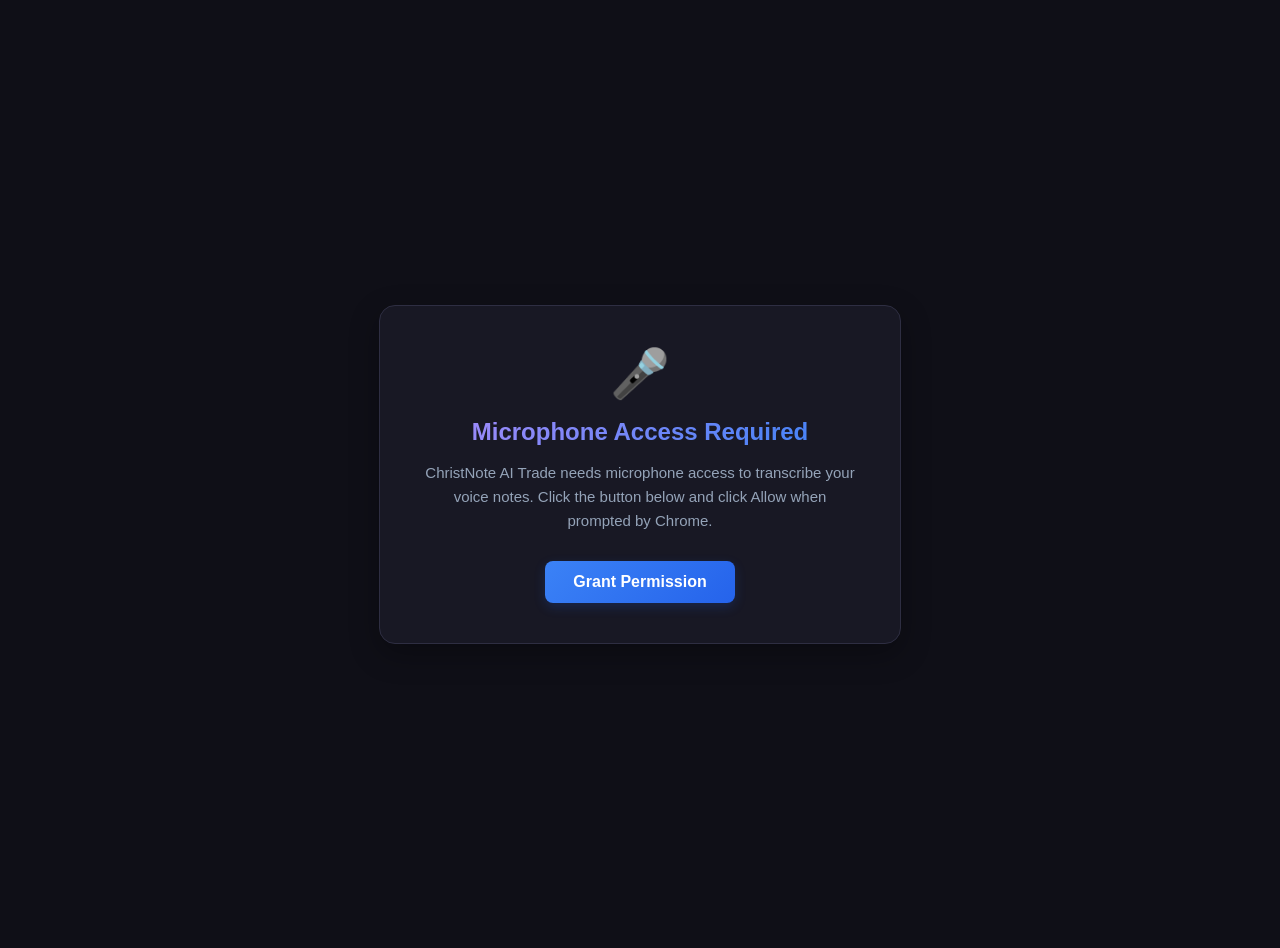
<file: ChromeExtension/permission.html>
<!DOCTYPE html>
<html>
<head>
  <meta charset="utf-8">
  <title data-i18n="micPermissionTitle">Microphone Permission Required — ChristNote AI Trade</title>
  <style>
    body {
      font-family: -apple-system, BlinkMacSystemFont, "Segoe UI", Roboto, Helvetica, Arial, sans-serif;
      display: flex;
      flex-direction: column;
      align-items: center;
      justify-content: center;
      height: 100vh;
      margin: 0;
      background-color: #0f0f17;
      color: #e2e8f0;
      text-align: center;
      padding: 24px;
    }
    .card {
      background: #181824;
      border: 1px solid #2e2e42;
      border-radius: 16px;
      padding: 40px;
      max-width: 440px;
      box-shadow: 0 10px 30px rgba(0,0,0,0.3);
    }
    h1 {
      font-size: 24px;
      margin-top: 0;
      margin-bottom: 12px;
      background: linear-gradient(135deg, #a78bfa, #3b82f6);
      -webkit-background-clip: text;
      -webkit-text-fill-color: transparent;
    }
    p {
      line-height: 1.6;
      color: #94a3b8;
      margin-bottom: 28px;
      font-size: 15px;
    }
    .icon {
      font-size: 48px;
      margin-bottom: 16px;
      display: inline-block;
      animation: pulse 2s infinite;
    }
    @keyframes pulse {
      0%, 100% { transform: scale(1); }
      50% { transform: scale(1.08); }
    }
    button {
      background: linear-gradient(135deg, #3b82f6, #2563eb);
      color: white;
      border: none;
      padding: 12px 28px;
      font-size: 16px;
      font-weight: 600;
      border-radius: 8px;
      cursor: pointer;
      box-shadow: 0 4px 12px rgba(37, 99, 235, 0.2);
      transition: all 0.2s ease;
    }
    button:hover {
      transform: translateY(-1px);
      box-shadow: 0 6px 16px rgba(37, 99, 235, 0.3);
    }
    button:active {
      transform: translateY(1px);
    }
  </style>
</head>
<body>
  <div class="card">
    <div class="icon">🎤</div>
    <h1 data-i18n="micPermissionHeader">Microphone Access Required</h1>
    <p data-i18n="micPermissionDesc">ChristNote AI Trade needs microphone access to transcribe your voice notes. Click the button below and click Allow when prompted by Chrome.</p>
    <button id="request-btn" data-i18n="micPermissionBtn">Grant Permission</button>
  </div>
  <script>
    function translateUI() {
      document.querySelectorAll('[data-i18n]').forEach(el => {
        const key = el.getAttribute('data-i18n');
        const message = chrome.i18n.getMessage(key);
        if (message) {
          if (el.tagName === 'TITLE') document.title = message;
          else el.innerText = message;
        }
      });
    }

    document.addEventListener('DOMContentLoaded', () => {
      translateUI();
    });

    document.getElementById('request-btn').addEventListener('click', async () => {
      try {
        const stream = await navigator.mediaDevices.getUserMedia({ audio: true });
        stream.getTracks().forEach(track => track.stop());
        alert(chrome.i18n.getMessage('micPermissionSuccess'));
        window.close();
      } catch (err) {
        alert(chrome.i18n.getMessage('micPermissionDenied'));
      }
    });
  </script>
</body>
</html>
</file>
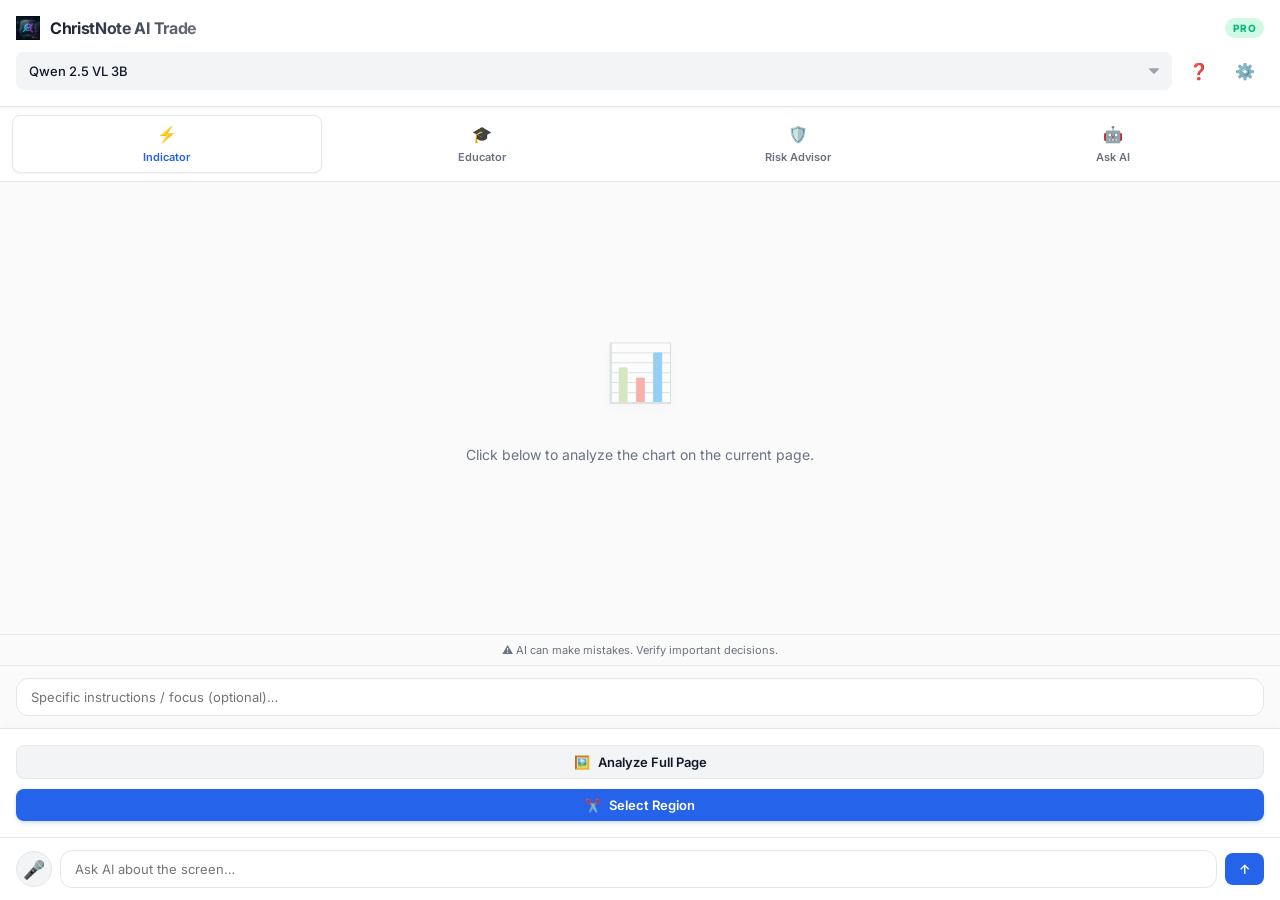
<file: ChromeExtension/sidepanel.html>
<!DOCTYPE html>
<html>
<head>
  <meta charset="UTF-8">
  <title>ChristNote AI Trade</title>
  <link rel="stylesheet" href="sidepanel.css">
  <style>
    /* Inline styles moved to sidepanel.css for better organization */
  </style>
</head>
<body>
  <div class="header">
    <div class="title-row">
      <span class="icon"><img src="icon128.png" class="app-icon" alt="Icon"></span>
      <h1 data-i18n="appName">ChristNote AI Trade</h1>
      <span id="trial-badge" class="trial-badge active">PRO</span>
    </div>
    <div class="settings-row">
      <select id="model-select">
        <optgroup label="📷 Ollama Vision (Local)" id="ollama-vision-optgroup">
          <option value="ollama/qwen2.5vl:3b">Qwen 2.5 VL 3B</option>
          <option value="ollama/qwen2.5vl:7b">Qwen 2.5 VL 7B</option>
          <option value="ollama/llava">LLaVA</option>
          <option value="ollama/llava-llama3">LLaVA LLaMA 3</option>
          <option value="ollama/minicpm-v">MiniCPM-V</option>
          <option value="ollama/moondream">Moondream</option>
        </optgroup>
        <optgroup label="💬 Ollama Text (Local)" id="ollama-text-optgroup">
          <option value="ollama-text/llama3.2:3b">Llama 3.2 3B</option>
          <option value="ollama-text/llama3.2:1b">Llama 3.2 1B</option>
          <option value="ollama-text/llama3.1:8b">Llama 3.1 8B</option>
          <option value="ollama-text/mistral">Mistral 7B</option>
          <option value="ollama-text/gemma3:4b">Gemma 3 4B</option>
          <option value="ollama-text/phi4-mini">Phi 4 Mini</option>
          <option value="ollama-text/qwen2.5:7b">Qwen 2.5 7B</option>
          <option value="ollama-text/deepseek-r1:8b">DeepSeek R1 8B</option>
        </optgroup>
        <optgroup label="📷 NVIDIA NIM Vision (Cloud)" id="nvidia-optgroup">
          <option value="nvidia/nvidia/nemotron-nano-12b-v2-vl">Nemotron Nano 12B VL</option>
          <option value="nvidia/meta/llama-3.2-11b-vision-instruct">Llama 3.2 11B Vision</option>
          <option value="nvidia/meta/llama-3.2-90b-vision-instruct">Llama 3.2 90B Vision</option>
          <option value="nvidia/microsoft/phi-3.5-vision-instruct">Phi 3.5 Vision</option>
        </optgroup>
        <optgroup label="💬 NVIDIA NIM Text (Cloud)" id="nvidia-text-optgroup">
          <option value="nvidia-text/meta/llama-3.1-8b-instruct">Llama 3.1 8B Instruct</option>
          <option value="nvidia-text/meta/llama-3.3-70b-instruct">Llama 3.3 70B Instruct</option>
          <option value="nvidia-text/nvidia/llama-3.1-nemotron-nano-8b-v1">Nemotron Nano 8B</option>
          <option value="nvidia-text/mistralai/mistral-7b-instruct-v0.3">Mistral 7B Instruct</option>
        </optgroup>
      </select>
      <button id="help-btn" title="Help/Setup">❓</button>
      <button id="settings-btn" title="Settings">⚙️</button>
    </div>
  </div>

  <div class="mode-selector">
    <button class="mode-btn active" data-mode="indicator">
      <span class="mode-icon">⚡</span>
      <span class="mode-label" data-i18n="modeIndicator">Indicator</span>
    </button>
    <button class="mode-btn" data-mode="educator">
      <span class="mode-icon">🎓</span>
      <span class="mode-label" data-i18n="modeEducator">Educator</span>
    </button>
    <button class="mode-btn" data-mode="riskAdvisor">
      <span class="mode-icon">🛡️</span>
      <span class="mode-label" data-i18n="modeRiskAdvisor">Risk Advisor</span>
    </button>
    <button class="mode-btn" data-mode="general">
      <span class="mode-icon">🤖</span>
      <span class="mode-label" data-i18n="modeAskAI">Ask AI</span>
    </button>
  </div>

  <div id="help-view" class="view hidden">
    <h3 data-i18n="howItWorksTitle">How it Works</h3>
    <p data-i18n="howItWorksDesc" style="font-size: 13px; line-height: 1.5; color: var(--text-secondary); margin-bottom: 20px;">
      ChristNote AI Trade combines computer vision with large language models to provide professional trading insights. It captures your screen, identifies chart patterns, indicators, and price action, then generates a detailed analysis based on your selected mode.
    </p>

    <h3 data-i18n="setupGuide">Setup Guide</h3>
    <div class="help-content">
      <section>
        <h4 data-i18n="setupStep1Title">1. Load Extension</h4>
        <p data-i18n="setupStep1Desc">Open chrome://extensions/, enable Developer mode, and load the extension folder.</p>
      </section>
      <section>
        <h4 data-i18n="setupStep2Title">2. Install Ollama (for local models)</h4>
        <p data-i18n="setupStep2Desc">Download from ollama.com and run a model (e.g., qwen2.5vl).</p>
        <code>ollama run qwen2.5vl:7b</code>
      </section>
      <section>
        <h4 data-i18n="setupStep3Title">3. Ollama CORS Fix</h4>
        <p data-i18n="setupStep3Desc">Restart Ollama with OLLAMA_ORIGINS="chrome-extension://*" to allow connection.</p>
        <code>OLLAMA_ORIGINS="chrome-extension://*" ollama serve</code>
      </section>
      <section>
        <h4 data-i18n="setupStep4Title">4. Cloud AI (Optional)</h4>
        <p>To use NVIDIA NIM text or vision models, go to ⚙️ Settings and enter your API key.</p>
      </section>
      <section>
        <h4 data-i18n="setupStep5Title">5. Voice Input</h4>
        <p>Click the 🎤 mic button to record. Supports Ukrainian, English, and 17 other languages. Set the language in ⚙️ Settings.</p>
      </section>
    </div>
    <button id="close-help-btn" class="primary" data-i18n="gotIt">Got it!</button>
  </div>

  <div id="settings-view" class="view hidden">
    <h3 data-i18n="settings">Settings</h3>
    <div class="field">
      <label data-i18n="ollamaUrl">Ollama URL (Local)</label>
      <input type="text" id="ollama-url" placeholder="http://localhost:11434">
      <span class="field-desc">Install from <a href="https://ollama.com" target="_blank">ollama.com</a>.<br>Start with CORS: <code>OLLAMA_ORIGINS="chrome-extension://*" ollama serve</code></span>
    </div>
    <div class="field">
      <label>Custom Ollama Vision Model (Optional)</label>
      <input type="text" id="custom-ollama-model" placeholder="e.g. llama3.2-vision">
    </div>
    <div class="field">
      <label>Custom Ollama Text Model (Optional)</label>
      <input type="text" id="custom-ollama-text-model" placeholder="e.g. llama3.1:70b">
    </div>
    <div class="field">
      <label data-i18n="nvidiaKey">NVIDIA API Key</label>
      <input type="password" id="nvidia-key" placeholder="nvapi-...">
      <span class="field-desc">Used for both NVIDIA vision and text models.</span>
    </div>
    <div class="field">
      <label>Custom NVIDIA Model Name (Optional)</label>
      <input type="text" id="custom-nvidia-model" placeholder="e.g. nvidia/grusa-vision">
    </div>

    <div class="field">
      <label data-i18n="responseLang">Response Language (AI output)</label>
      <select id="language-select">
        <option value="en">English</option>
        <option value="uk">Ukrainian (Українська)</option>
        <option value="es">Spanish (Español)</option>
        <option value="fr">French (Français)</option>
        <option value="de">German (Deutsch)</option>
        <option value="it">Italian (Italiano)</option>
        <option value="pt">Portuguese (Português)</option>
        <option value="ru">Russian (Русский)</option>
        <option value="pl">Polish (Polski)</option>
        <option value="nl">Dutch (Nederlands)</option>
        <option value="zh">Chinese (中文)</option>
        <option value="ja">Japanese (日本語)</option>
        <option value="ko">Korean (한국어)</option>
        <option value="ar">Arabic (العربية)</option>
        <option value="hi">Hindi (हिन्दी)</option>
        <option value="tr">Turkish (Türkçe)</option>
        <option value="vi">Vietnamese (Tiếng Việt)</option>
        <option value="th">Thai (ภาษาไทย)</option>
        <option value="id">Indonesian (Bahasa Indonesia)</option>
      </select>
    </div>

    <div class="field">
      <label data-i18n="voiceLang">🎤 Voice Recognition Language</label>
      <select id="speech-language-select">
        <option value="en-US">English (US)</option>
        <option value="uk-UA">Ukrainian (Українська)</option>
        <option value="es-ES">Spanish (Español)</option>
        <option value="fr-FR">French (Français)</option>
        <option value="de-DE">German (Deutsch)</option>
        <option value="it-IT">Italian (Italiano)</option>
        <option value="pt-BR">Portuguese (Brasil)</option>
        <option value="ru-RU">Russian (Русский)</option>
        <option value="pl-PL">Polish (Polski)</option>
        <option value="nl-NL">Dutch (Nederlands)</option>
        <option value="zh-CN">Chinese (中文)</option>
        <option value="ja-JP">Japanese (日本語)</option>
        <option value="ko-KR">Korean (한국어)</option>
        <option value="ar-SA">Arabic (العربية)</option>
        <option value="hi-IN">Hindi (हिन्दी)</option>
        <option value="tr-TR">Turkish (Türkçe)</option>
        <option value="vi-VN">Vietnamese (Tiếng Việt)</option>
        <option value="th-TH">Thai (ภาษาไทย)</option>
        <option value="id-ID">Indonesian (Bahasa Indonesia)</option>
      </select>
      <span class="field-desc">Language used when recording voice with the 🎤 button.</span>
    </div>

    <!-- GDPR Rules & Consent Block -->
    <div class="gdpr-block">
      <h5 data-i18n="gdprTitle">🛡️ GDPR & Cloud Data Protection</h5>
      <p>Using cloud providers (NVIDIA) sends captured screen content encrypted over HTTPS for processing. No images are stored, logged, or used for model training under GDPR compliance.</p>
      <label class="consent-label">
        <input type="checkbox" id="cloud-consent"> <span data-i18n="gdprConsent">I consent to secure cloud data transmission for analysis.</span>
      </label>
    </div>

    <button id="save-settings-btn" class="primary" data-i18n="save">Save & Close</button>
  </div>

  <div id="content" class="content">
    <div id="idle-view" class="view">
      <div class="big-icon">📊</div>
      <p id="idle-text" data-i18n="idleText">Click below to analyze the chart on the current page.</p>
    </div>

    <div id="loading-view" class="view hidden">
      <div class="spinner"></div>
      <p id="loading-text">AI is thinking...</p>
    </div>

    <div id="result-view" class="view hidden">
      <div id="result-header" class="result-header">
        <span id="recommendation-badge" class="badge">BUY</span>
        <span id="confidence-text">Confidence: 85%</span>
      </div>
      <div id="result-text" class="result-text"></div>
      <div id="key-signals" class="signals"></div>
    </div>
  </div>

  <div id="disclaimer-bar" class="disclaimer-bar" data-i18n="verifyDecisions">
    ⚠️ AI can make mistakes. Verify important decisions.
  </div>

  <div id="instructions-container" class="instructions-container">
    <input type="text" id="specific-instructions" placeholder="Specific instructions / focus (optional)…" data-i18n-placeholder="instrPlaceholder">
  </div>

  <!-- Screen context indicator (for text models) -->
  <div id="screen-ctx-badge" class="screen-ctx-badge" data-i18n="screenCtxAvailable">
    📷 Screen context available from last vision analysis
  </div>

  <div class="toolbar">
    <button id="capture-full-btn" class="secondary">
      <span>🖼️</span> <span data-i18n="captureFull">Analyze Full Page</span>
    </button>
    <button id="capture-region-btn" class="primary">
      <span>✂️</span> <span data-i18n="captureRegion">Select Region</span>
    </button>
  </div>

  <!-- Transcript display (shown while recording) -->
  <div id="transcript-strip" class="transcript-strip"></div>

  <!-- Ask bar (always visible) -->
  <div class="ask-row">
    <button id="mic-btn" class="mic-btn" title="Record voice (auto-stops on silence)">🎤</button>
    <input type="text" id="ask-input" placeholder="Ask AI about the screen…">
    <button id="ask-send-btn" class="ask-send-btn" title="Send question to AI">↑</button>
  </div>

  <div id="cors-notice" class="notice hidden">
    <strong>⚠️ Ollama CORS Required</strong>
    <p>Run Ollama with:</p>
    <code>OLLAMA_ORIGINS="chrome-extension://*" ollama serve</code>
  </div>

  <script src="sidepanel.js"></script>
</body>
</html>
</file>
<file: ChromeExtension/sidepanel.css>
@import url('https://fonts.googleapis.com/css2?family=Inter:wght@400;500;600;700&display=swap');

:root {
  --bg: #fafafa;
  --surface: #ffffff;
  --text: #111827;
  --text-secondary: #6b7280;
  --accent: #2563eb;
  --accent-hover: #1d4ed8;
  --border: #e5e7eb;
  --secondary: #f3f4f6;
  --success: #10b981;
  --success-bg: #d1fae5;
  --danger: #ef4444;
  --danger-bg: #fee2e2;
  --warning: #f59e0b;
  --warning-bg: #fef3c7;
  --radius: 12px;
  --radius-sm: 8px;
  --shadow-sm: 0 1px 2px 0 rgba(0, 0, 0, 0.05);
  --shadow: 0 4px 6px -1px rgba(0, 0, 0, 0.1), 0 2px 4px -1px rgba(0, 0, 0, 0.06);
  --shadow-lg: 0 10px 15px -3px rgba(0, 0, 0, 0.1), 0 4px 6px -2px rgba(0, 0, 0, 0.05);
}

@media (prefers-color-scheme: dark) {
  :root {
    --bg: #0f1115;
    --surface: #181b21;
    --text: #f9fafb;
    --text-secondary: #9ca3af;
    --accent: #3b82f6;
    --accent-hover: #60a5fa;
    --border: #272a30;
    --secondary: #20242b;
    --success: #34d399;
    --success-bg: rgba(16, 185, 129, 0.15);
    --danger: #f87171;
    --danger-bg: rgba(239, 68, 68, 0.15);
    --warning: #fbbf24;
    --warning-bg: rgba(245, 158, 11, 0.15);
  }
}

body {
  margin: 0;
  font-family: 'Inter', -apple-system, BlinkMacSystemFont, "Segoe UI", Roboto, Helvetica, Arial, sans-serif;
  background: var(--bg);
  color: var(--text);
  display: flex;
  flex-direction: column;
  height: 100vh;
  overflow: hidden;
  -webkit-font-smoothing: antialiased;
  -moz-osx-font-smoothing: grayscale;
}

/* Header */
.header {
  padding: 16px;
  background: var(--surface);
  border-bottom: 1px solid var(--border);
  display: flex;
  flex-direction: column;
  gap: 12px;
  z-index: 10;
  box-shadow: var(--shadow-sm);
}

.title-row {
  display: flex;
  align-items: center;
  gap: 10px;
}

.title-row h1 {
  margin: 0;
  font-size: 16px;
  font-weight: 700;
  letter-spacing: -0.02em;
  background: linear-gradient(135deg, var(--text), var(--text-secondary));
  -webkit-background-clip: text;
  -webkit-text-fill-color: transparent;
}

.icon {
  display: flex;
  align-items: center;
  justify-content: center;
}

.app-icon {
  width: 24px;
  height: 24px;
  object-shadow: var(--shadow-sm);
}

.trial-badge {
  font-size: 10px;
  font-weight: 800;
  padding: 4px 8px;
  border-radius: 20px;
  background: var(--secondary);
  color: var(--text);
  margin-left: auto;
  letter-spacing: 0.05em;
  text-transform: uppercase;
}

.trial-badge.active {
  background: var(--success-bg);
  color: var(--success);
}

.settings-row {
  display: flex;
  gap: 8px;
}

select {
  flex: 1;
  background: var(--secondary);
  color: var(--text);
  border: 1px solid transparent;
  border-radius: var(--radius-sm);
  padding: 8px 12px;
  font-size: 13px;
  font-weight: 500;
  font-family: inherit;
  transition: all 0.2s ease;
  appearance: none;
  background-image: url("data:image/svg+xml;charset=US-ASCII,%3Csvg%20xmlns%3D%22http%3A%2F%2Fwww.w3.org%2F2000%2Fsvg%22%20width%3D%22292.4%22%20height%3D%22292.4%22%3E%3Cpath%20fill%3D%22%239ca3af%22%20d%3D%22M287%2069.4a17.6%2017.6%200%200%200-13-5.4H18.4c-5%200-9.3%201.8-12.9%205.4A17.6%2017.6%200%200%200%200%2082.2c0%205%201.8%209.3%205.4%2012.9l128%20127.9c3.6%203.6%207.8%205.4%2012.8%205.4s9.2-1.8%2012.8-5.4L287%2095c3.5-3.5%205.4-7.8%205.4-12.8%200-5-1.9-9.2-5.5-12.8z%22%2F%3E%3C%2Fsvg%3E");
  background-repeat: no-repeat;
  background-position: right 12px top 50%;
  background-size: 10px auto;
}

select:hover, select:focus {
  border-color: var(--accent);
  background-color: var(--surface);
  outline: none;
  box-shadow: 0 0 0 3px rgba(37, 99, 235, 0.1);
}

button {
  cursor: pointer;
  border: none;
  border-radius: var(--radius-sm);
  font-size: 13px;
  font-weight: 600;
  font-family: inherit;
  display: flex;
  align-items: center;
  justify-content: center;
  gap: 8px;
  padding: 8px 14px;
  transition: all 0.2s cubic-bezier(0.4, 0, 0.2, 1);
}

button:disabled {
  opacity: 0.5;
  cursor: not-allowed;
  transform: none !important;
}

button:active:not(:disabled) {
  transform: scale(0.97);
}

button.primary {
  background: var(--accent);
  color: white;
  box-shadow: 0 2px 4px rgba(37, 99, 235, 0.2);
}

button.primary:hover:not(:disabled) {
  background: var(--accent-hover);
  box-shadow: 0 4px 6px rgba(37, 99, 235, 0.25);
}

button.secondary {
  background: var(--secondary);
  color: var(--text);
  border: 1px solid var(--border);
}

button.secondary:hover:not(:disabled) {
  background: var(--border);
}

#help-btn, #settings-btn {
  padding: 8px;
  background: transparent;
  font-size: 16px;
  border: 1px solid transparent;
}

#help-btn:hover, #settings-btn:hover {
  background: var(--secondary);
  border-color: var(--border);
}

/* Mode Selector */
.mode-selector {
  display: flex;
  padding: 8px 12px;
  background: var(--surface);
  border-bottom: 1px solid var(--border);
  gap: 6px;
}

.mode-btn {
  flex: 1;
  display: flex;
  flex-direction: column;
  align-items: center;
  gap: 4px;
  background: transparent;
  border: 1px solid transparent;
  border-radius: var(--radius-sm);
  color: var(--text-secondary);
  padding: 8px 4px;
  font-size: 11px;
}

.mode-btn:hover {
  background: var(--secondary);
  color: var(--text);
}

.mode-btn.active {
  background: var(--surface);
  color: var(--accent);
  border-color: var(--border);
  box-shadow: var(--shadow-sm);
}

.mode-btn.active[data-mode="educator"] { color: #d97706; }
.mode-btn.active[data-mode="riskAdvisor"] { color: #059669; }
.mode-btn.active[data-mode="general"] { color: #7c3aed; }

.mode-icon {
  font-size: 16px;
  margin-bottom: 2px;
}

/* Content Area */
.content {
  flex: 1;
  overflow-y: auto;
  padding: 20px;
  display: flex;
  flex-direction: column;
  background: var(--bg);
}

.view {
  display: flex;
  flex-direction: column;
  align-items: center;
  justify-content: center;
  text-align: center;
  gap: 16px;
  height: 100%;
}

.big-icon {
  font-size: 56px;
  opacity: 0.4;
  margin-bottom: 8px;
  filter: drop-shadow(0 4px 6px rgba(0,0,0,0.05));
}

#idle-text {
  color: var(--text-secondary);
  font-size: 14px;
  line-height: 1.5;
  max-width: 80%;
}

.hidden {
  display: none !important;
}

/* Spinner */
.spinner {
  width: 40px;
  height: 40px;
  border: 3px solid var(--border);
  border-top-color: var(--accent);
  border-radius: 50%;
  animation: spin 0.8s cubic-bezier(0.5, 0, 0.5, 1) infinite;
}

@keyframes spin {
  to { transform: rotate(360deg); }
}

#loading-text {
  font-weight: 500;
  color: var(--text-secondary);
  animation: pulse-text 1.5s infinite;
}

@keyframes pulse-text {
  0%, 100% { opacity: 0.6; }
  50% { opacity: 1; }
}

/* Results */
.result-header {
  width: 100%;
  display: flex;
  justify-content: space-between;
  align-items: center;
  margin-bottom: 20px;
}

.badge {
  padding: 6px 14px;
  border-radius: 20px;
  font-weight: 700;
  font-size: 13px;
  letter-spacing: 0.05em;
  box-shadow: var(--shadow-sm);
}

.badge.buy { background: var(--success-bg); color: var(--success); border: 1px solid rgba(16,185,129,0.2); }
.badge.sell { background: var(--danger-bg); color: var(--danger); border: 1px solid rgba(239,68,68,0.2); }
.badge.skip { background: var(--warning-bg); color: var(--warning); border: 1px solid rgba(245,158,11,0.2); }

#confidence-text {
  font-size: 12px;
  font-weight: 600;
  color: var(--text-secondary);
  background: var(--surface);
  padding: 4px 10px;
  border-radius: 12px;
  border: 1px solid var(--border);
}

.result-text {
  width: 100%;
  text-align: left;
  line-height: 1.6;
  font-size: 14px;
  color: var(--text);
  background: var(--surface);
  padding: 16px;
  border-radius: var(--radius);
  border: 1px solid var(--border);
  box-shadow: var(--shadow-sm);
}

.signals {
  width: 100%;
  display: flex;
  flex-direction: column;
  gap: 8px;
  margin-top: 20px;
}

.signals-container {
  background: var(--surface);
  border: 1px solid var(--border);
  border-radius: var(--radius);
  padding: 16px;
  box-shadow: var(--shadow-sm);
}

.signals-title {
  font-size: 12px;
  font-weight: 700;
  text-transform: uppercase;
  color: var(--text-secondary);
  margin-bottom: 12px;
  letter-spacing: 0.05em;
}

/* Toolbars & Input */
.toolbar {
  padding: 16px;
  background: var(--surface);
  border-top: 1px solid var(--border);
  display: flex;
  flex-direction: column;
  gap: 10px;
  box-shadow: 0 -4px 6px -1px rgba(0,0,0,0.02);
}

.instructions-container {
  padding: 12px 16px;
  background: var(--bg);
  border-top: 1px solid var(--border);
}

.instructions-container input, .ask-row input {
  width: 100%;
  padding: 10px 14px;
  background: var(--surface);
  color: var(--text);
  border: 1px solid var(--border);
  border-radius: var(--radius);
  font-size: 13px;
  font-family: inherit;
  box-sizing: border-box;
  transition: all 0.2s;
  box-shadow: inset 0 1px 2px rgba(0,0,0,0.02);
}

.instructions-container input:focus, .ask-row input:focus {
  border-color: var(--accent);
  outline: none;
  box-shadow: 0 0 0 3px rgba(37, 99, 235, 0.1);
}

.ask-row {
  display: flex;
  gap: 8px;
  align-items: center;
  padding: 12px 16px;
  background: var(--surface);
  border-top: 1px solid var(--border);
}

.mic-btn {
  background: var(--secondary);
  border: 1px solid var(--border);
  cursor: pointer;
  font-size: 18px;
  padding: 8px;
  border-radius: 50%;
  transition: all 0.2s;
  display: flex;
  align-items: center;
  justify-content: center;
  width: 36px;
  height: 36px;
}

.mic-btn:hover {
  background: var(--border);
}

.mic-btn.recording {
  background: var(--danger-bg);
  color: var(--danger);
  border-color: rgba(239, 68, 68, 0.3);
  animation: pulse-mic 1.5s infinite;
}

@keyframes pulse-mic {
  0% { box-shadow: 0 0 0 0 rgba(239, 68, 68, 0.4); }
  70% { box-shadow: 0 0 0 10px rgba(239, 68, 68, 0); }
  100% { box-shadow: 0 0 0 0 rgba(239, 68, 68, 0); }
}

.ask-send-btn {
  background: var(--accent);
  border: none;
  border-radius: var(--radius-sm);
  color: white;
  cursor: pointer;
  padding: 8px 14px;
  font-size: 13px;
  font-weight: 600;
}

.transcript-strip {
  font-size: 12px;
  color: var(--danger);
  padding: 8px 16px;
  background: var(--danger-bg);
  border-top: 1px solid rgba(239, 68, 68, 0.2);
  display: none;
  line-height: 1.5;
  font-weight: 500;
}

.transcript-strip.visible { display: block; }

.disclaimer-bar {
  text-align: center;
  font-size: 11px;
  color: var(--text-secondary);
  padding: 8px;
  background: var(--bg);
  border-top: 1px solid var(--border);
}

/* Badges & Notices */
.text-model-badge, .screen-ctx-badge {
  font-size: 10px;
  font-weight: 700;
  padding: 4px 8px;
  border-radius: 12px;
  background: rgba(59, 130, 246, 0.1);
  color: var(--accent);
  border: 1px solid rgba(59, 130, 246, 0.2);
}

.screen-ctx-badge {
  margin: 0 16px 12px 16px;
  display: none;
  text-align: center;
}

.screen-ctx-badge.visible { display: block; }

.notice {
  margin: 16px;
  padding: 16px;
  background: var(--danger-bg);
  border: 1px solid rgba(239, 68, 68, 0.2);
  border-radius: var(--radius);
  font-size: 13px;
  color: var(--danger);
}

/* Setup & Settings Views */
#help-view, #settings-view {
  flex: 1;
  padding: 24px;
  align-items: stretch;
  justify-content: flex-start;
  overflow-y: auto;
  display: flex;
  flex-direction: column;
  background: var(--bg);
}

h3 {
  margin-top: 0;
  font-size: 20px;
  margin-bottom: 24px;
}

.field {
  display: flex;
  flex-direction: column;
  gap: 8px;
  margin-bottom: 24px;
  text-align: left;
}

.field label {
  font-size: 13px;
  font-weight: 600;
  color: var(--text);
}

.field input[type="text"],
.field input[type="password"] {
  width: 100%;
  padding: 10px 12px;
  background: var(--surface);
  border: 1px solid var(--border);
  border-radius: var(--radius-sm);
  color: var(--text);
  font-size: 13px;
  font-family: inherit;
  box-sizing: border-box;
  transition: all 0.2s;
}

.field input:focus {
  border-color: var(--accent);
  outline: none;
  box-shadow: 0 0 0 3px rgba(37, 99, 235, 0.1);
}

.field-desc {
  font-size: 12px;
  color: var(--text-secondary);
  line-height: 1.4;
}

.gdpr-block, .help-content section {
  background: var(--surface);
  border: 1px solid var(--border);
  border-radius: var(--radius);
  padding: 16px;
  margin-bottom: 16px;
  box-shadow: var(--shadow-sm);
}

.gdpr-block h5, .help-content h4 {
  margin: 0 0 12px 0;
  font-size: 14px;
  font-weight: 600;
}

.help-content code {
  background: var(--secondary);
  padding: 4px 8px;
  border-radius: 4px;
  font-family: monospace;
  font-size: 12px;
  border: 1px solid var(--border);
  display: inline-block;
  margin: 4px 0;
}
</file>
